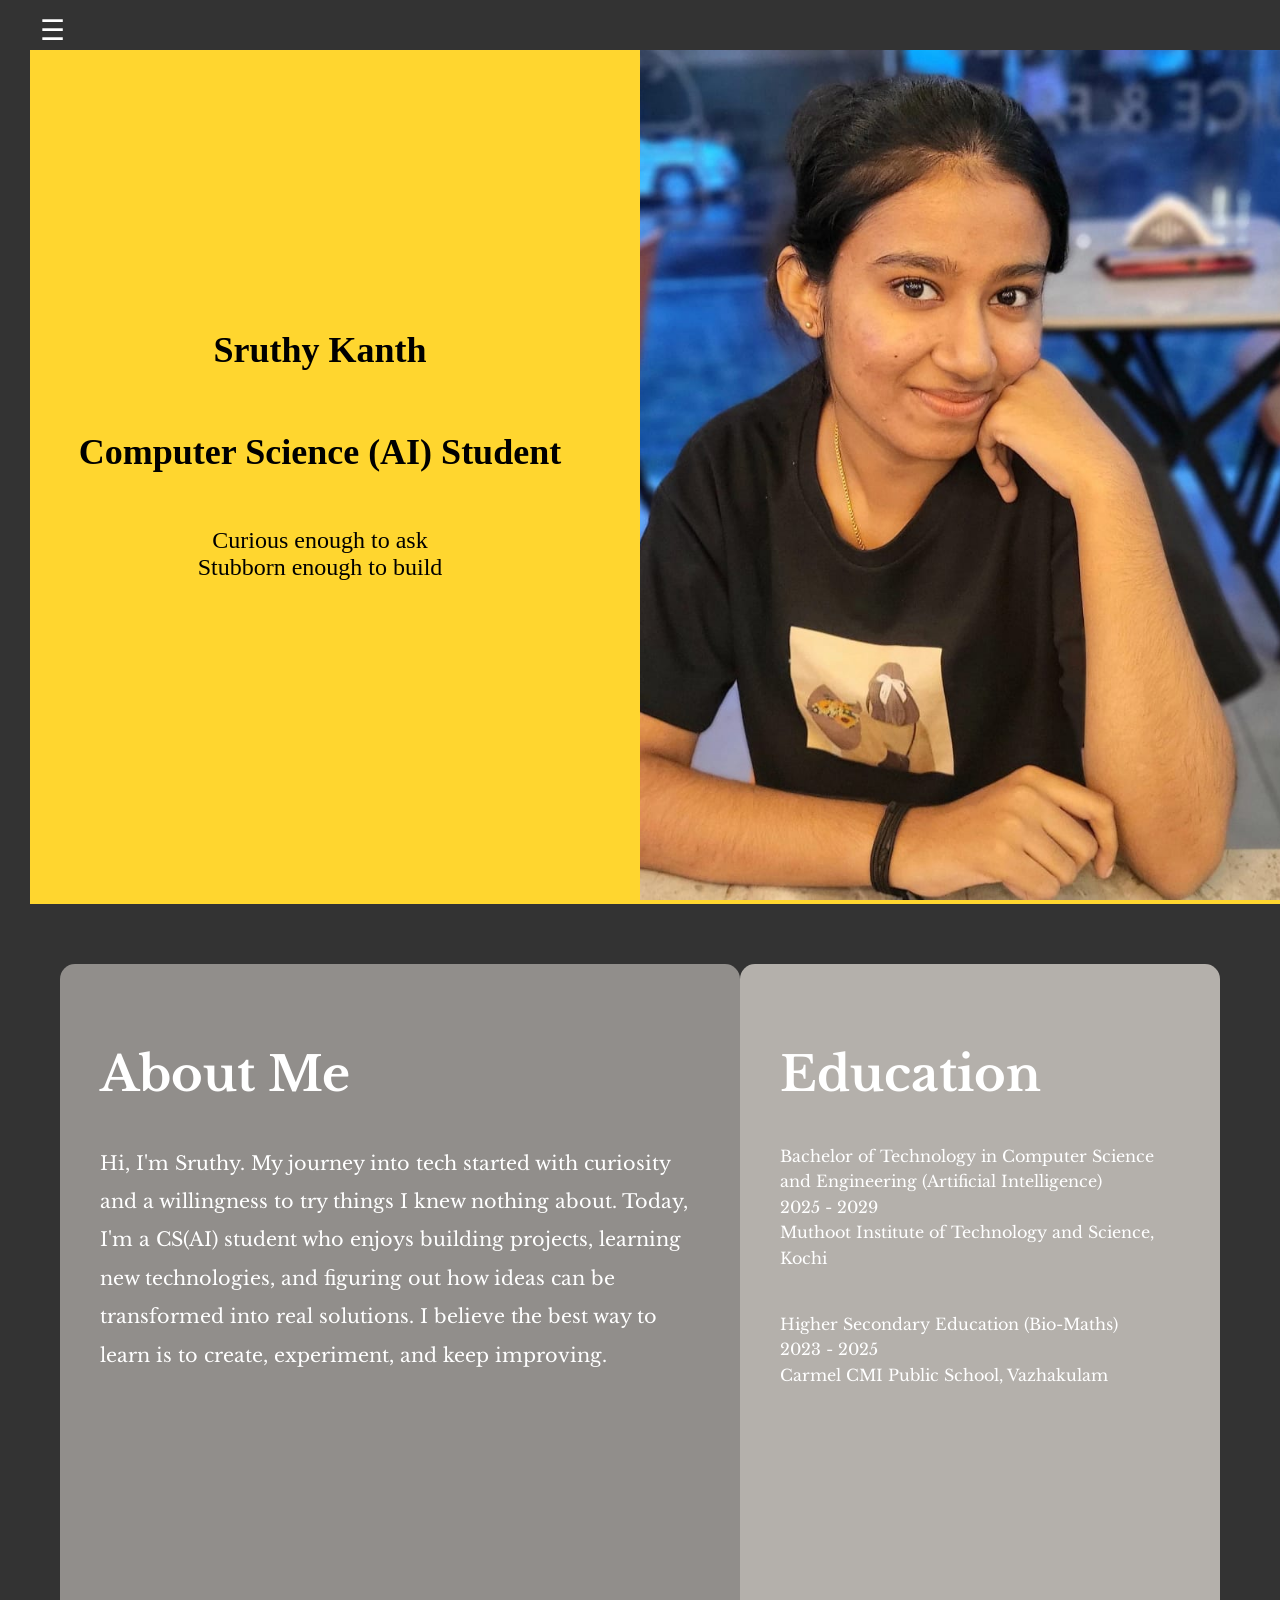
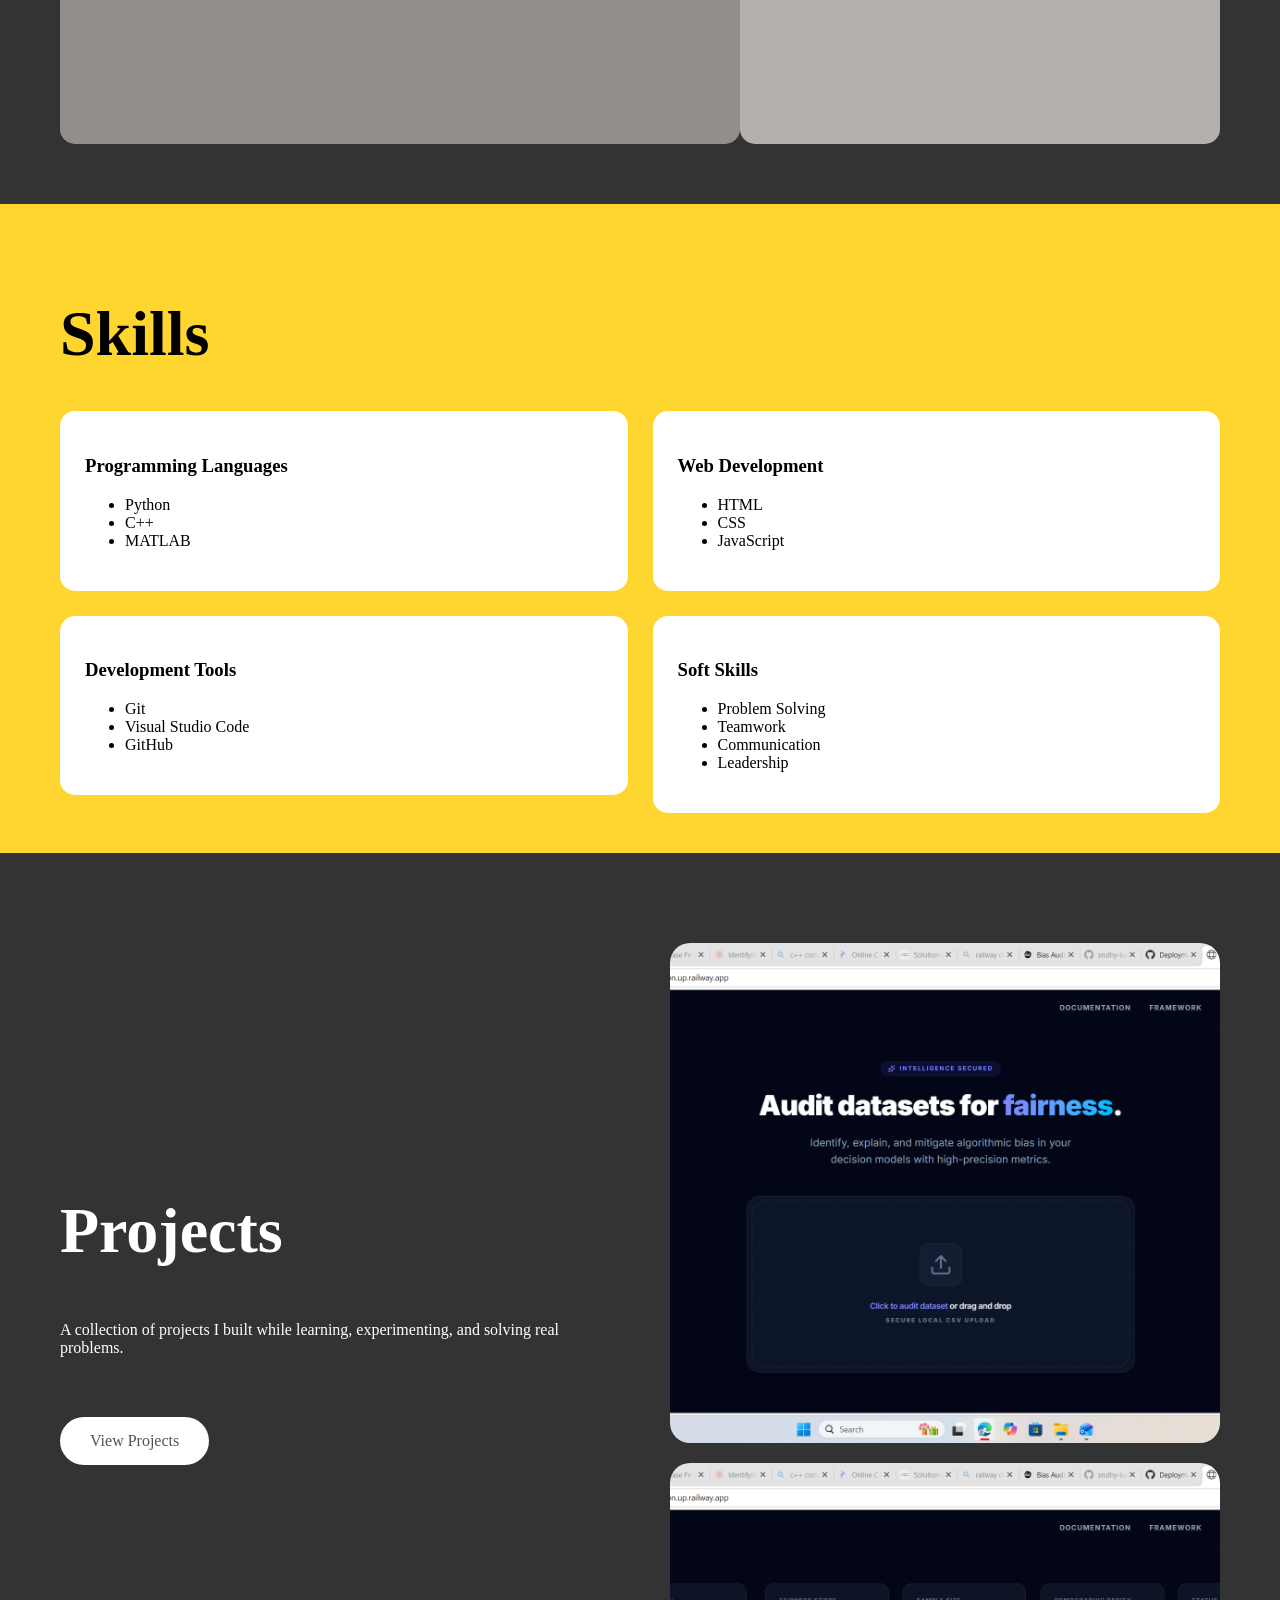
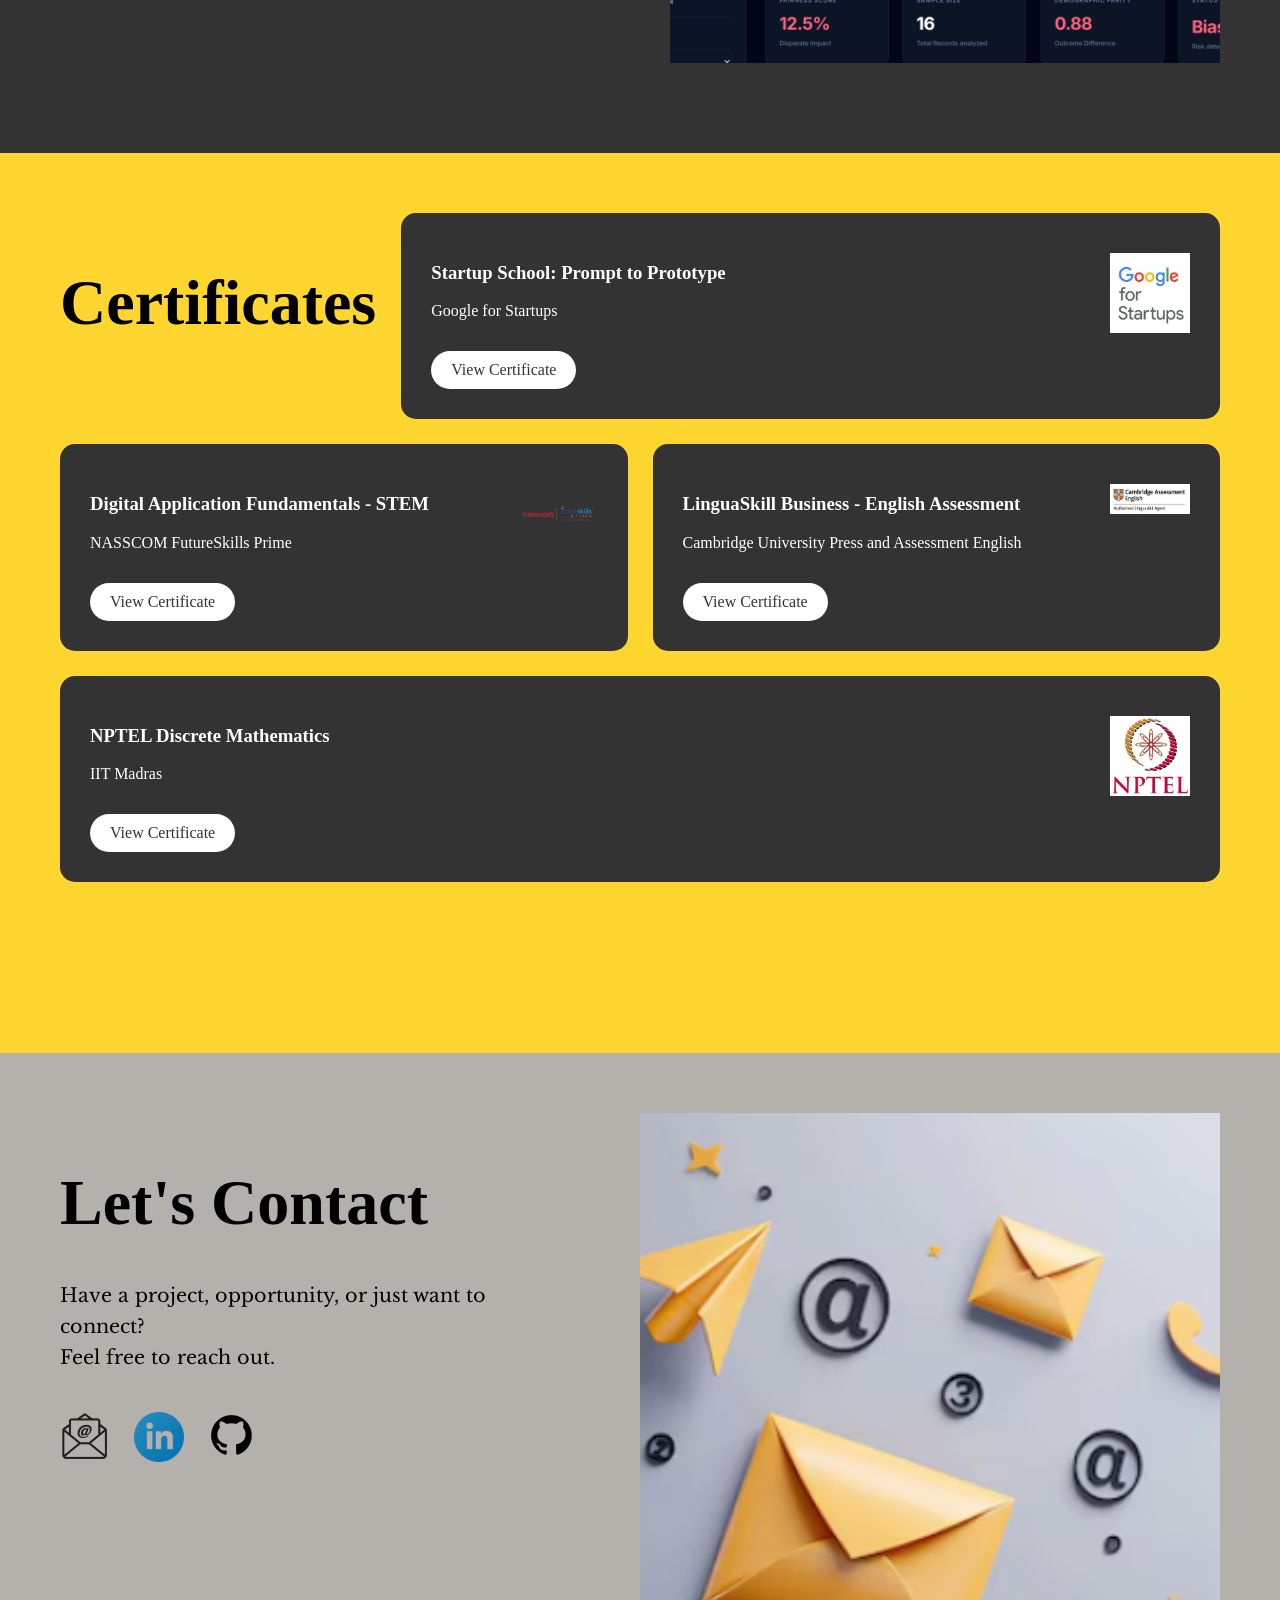
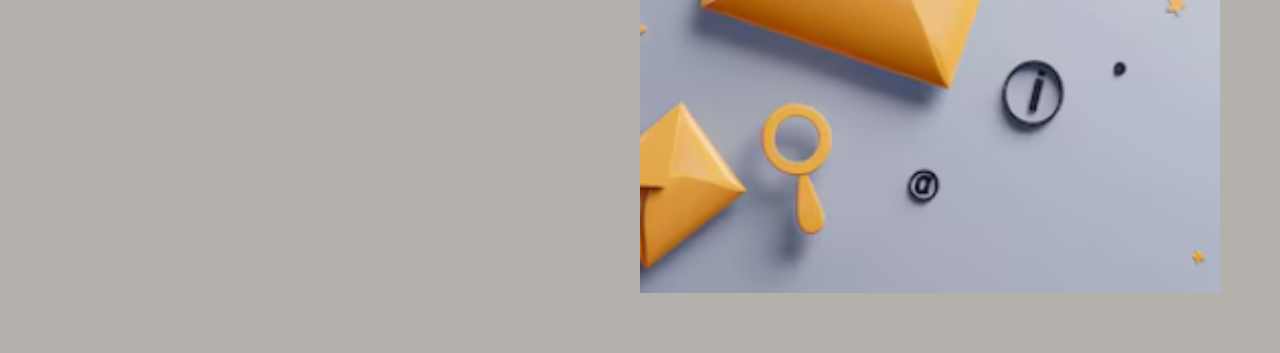
<file: index.html>
<!DOCTYPE html>
<html>
    <head>
        <title>Sruthy Kanth | Portfolio</title>
        <link rel="stylesheet" href="style.css">
        <link rel="preconnect" href="https://fonts.googleapis.com">
        <link rel="preconnect" href="https://fonts.gstatic.com" crossorigin>
        <link href="https://fonts.googleapis.com/css2?family=Libre+Baskerville:ital,wght@0,400..700;1,400..700&family=Open+Sans:ital,wght@0,300..800;1,300..800&display=swap" rel="stylesheet">
    </head>

    <body>
        <header>
            <div class="hamburger">
                 ☰
            </div>

            <div  class="nav-links">
                <a href="#hero">Home</a>
                <a href="#about">About</a>
                <a href="#skills">Skills</a>
                <a href="#projects">Projects</a>
                <a href="#certificates">Certificates</a>
                <a href="#contact">Contact</a>
            </div>
        </header>
        
        <section id="hero">

            <div>
                <h1>Sruthy Kanth</h1>

                <h2>Computer Science (AI) Student</h2>

                <p>Curious enough to ask <br> Stubborn enough to build</p>
            </div>

            <div>

                <img src="images/Photo1.jpg" alt="Sruthy Kanth">

            </div>

        </section>

        <section id="about">
            <div class="about-item">

                <h2>About Me</h2>
                <p>Hi, I'm Sruthy. My journey into tech started with curiosity and a willingness to try things I knew nothing about. Today, I'm a CS(AI) student who enjoys building projects, learning new technologies, and figuring out how ideas can be transformed into real solutions. I believe the best way to learn is to create, experiment, and keep improving.</p>

            </div>

            <div class="education-item">
                <h2>Education</h2>
                <p>Bachelor of Technology in Computer Science and Engineering (Artificial Intelligence) <br> 2025 - 2029 <br> Muthoot Institute of Technology and Science, Kochi</p>
                <p>Higher Secondary Education (Bio-Maths)<br> 2023 - 2025 <br> Carmel CMI Public School, Vazhakulam</p>
            </div>
        </section>

        <section id="skills">
            <h2>Skills</h2>
            <div class="skills-container">

            <div class="skill-card">
                <h3>Programming Languages</h3>
                <ul>
                    <li>Python</li>
                    <li>C++</li>
                    <li>MATLAB</li>
                </ul>
            </div>
            <div class="skill-card">
                <h3>Web Development</h3>
                <ul>
                    <li>HTML</li>
                    <li>CSS</li>
                    <li>JavaScript</li>
                </ul>
            </div>
            <div class="skill-card">
                <h3>Development Tools</h3>
                <ul>
                    <li>Git</li>
                    <li>Visual Studio Code</li>
                    <li>GitHub</li>
                </ul>
            </div>
            <div class="skill-card">
                <h3>Soft Skills</h3>
                <ul>
                    <li>Problem Solving</li>
                    <li>Teamwork</li>
                    <li>Communication</li>
                    <li>Leadership</li>
                </ul>
            </div>
            </div>
        </section>

        <section id="projects">
            <div>
                <h2>Projects</h2>
                <p>A collection of projects I built while learning, experimenting, and solving real problems.</p>
                <a href="projects.html " target="_blank">View Projects</a>
            </div>

            <div class="project-gallery">
                <div class="gallery-track">
                    <img src="images/project1.png" alt="Projects">
                    <img src="images/project2.png" alt="Projects">
                    <img src="images/project3.png" alt="projects">
                    <img src="images/project4.png" alt="Projects">
                    <img src="images/project5.png" alt="Projects">


                    <img src="images/project1.png" alt="Projects">
                    <img src="images/project2.png" alt="Projects">
                    <img src="images/project3.png" alt="projects">
                    <img src="images/project4.png" alt="Projects">
                    <img src="images/project5.png" alt="Projects">

                </div>
            </div>
            
        </section>

        

        <section id="certificates">
            <div class="certificates-container">
            <h2>Certificates</h2>
            <div class="certificate-card">
                <img src="images/gfs.webp" alt="Google" class="certificate-logo">                
                <h3>Startup School: Prompt to Prototype</h3>
                <p>Google for Startups</p>
                <a href="certificate/Prompt_to_prototype.pdf" target="_blank">View Certificate</a>
            </div>

             <div class="certificate-card">
                <img src="images/nasscom.png" alt="NASSCOM" class="certificate-logo">
                <h3>Digital Application Fundamentals - STEM</h3>
                <p>NASSCOM FutureSkills Prime</p>
                <a href="certificate/nasscomcertificate.pdf" target="_blank">View Certificate</a>
                
            </div>

             <div class="certificate-card" >
                <img src="images/cambridge.webp" alt="LinguaSkill" class="certificate-logo">
                <h3>LinguaSkill Business - English Assessment</h3>
                <p>Cambridge University Press and Assessment English</p>
                <a href="certificate/linguaskills.pdf" target="_blank">View Certificate</a>
                
            </div>

             <div class="certificate-card">
                <img src="images/nptel.webp" alt="NPTEL" class="certificate-logo">
                <h3>NPTEL Discrete Mathematics</h3>
                <p>IIT Madras</p>
                <a href="certificate/DM_Nptel.pdf" target="_blank">View Certificate</a>
                
            </div>
        </section>

        <section id="contact">
            <div>
            <h2>Let's Contact</h2>
            <p class="contact-text">
                Have a project, opportunity, or just want to connect?<br> Feel free to reach out. 
            </p>
            <div class="contact-icons">
            <a href ="mailto:sruthykanth06@gmail.com" target="_blank"><img src="images/Email.png" alt="Email" width="50px"></a>
            <a href="https://www.linkedin.com/in/sruthy-kanth/" target="_blank"><img src="images/linkedIn.png" alt="LinkedIn" width="50px"></a>
            <a href="https://github.com/sruthy-kanth" target="_blank"><img src="images/github.png" alt="GitHub" width="50px"></a>
            </div>
            </div>
            <div class="contact-image-container">
                <img src="images/contact.png" alt="Contact Image" class="contact-image">
            </div>
        </section>

        <script src="script.js"></script>

    </body>
    
</html>
</file>
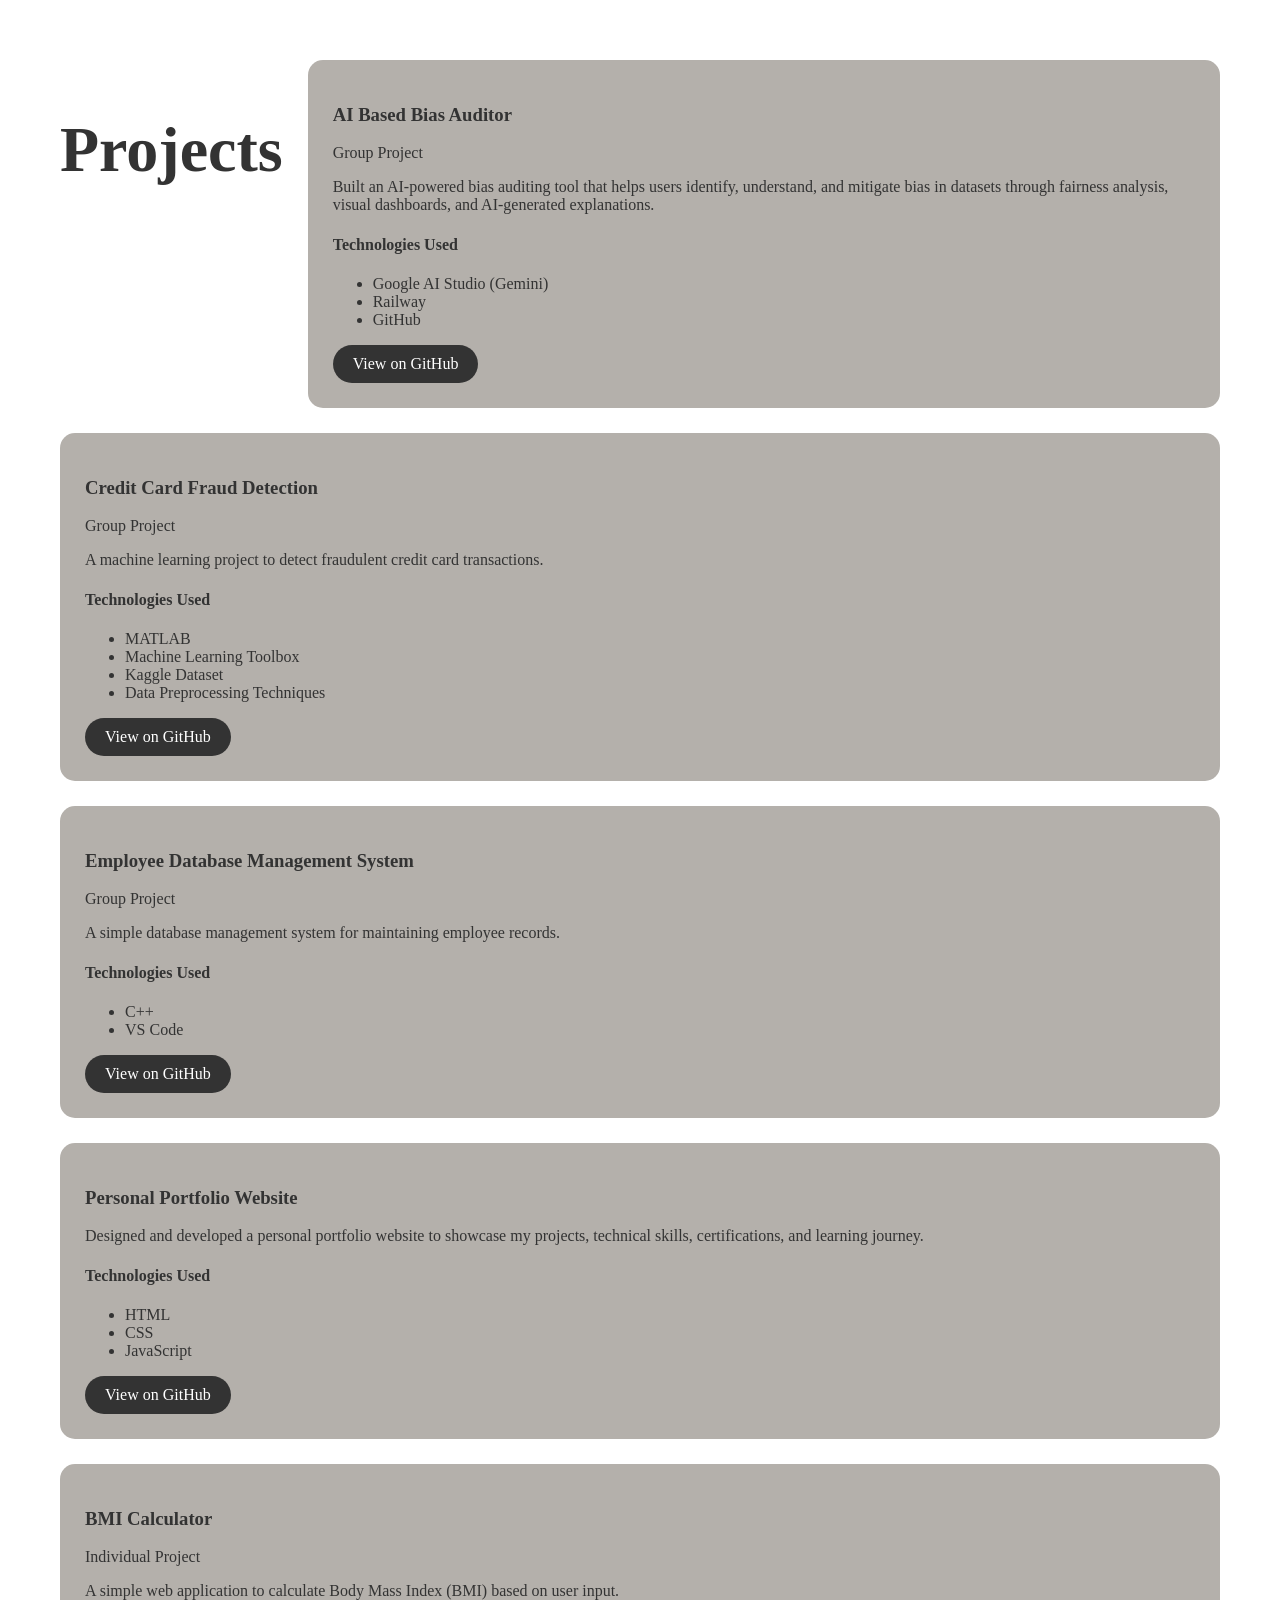
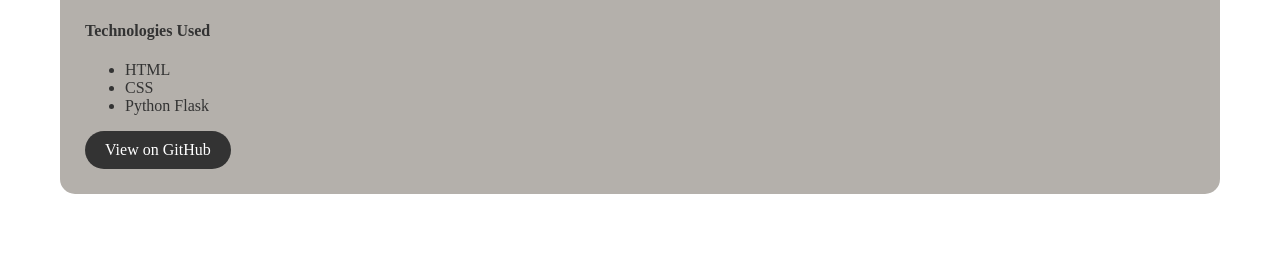
<file: projects.html>
<!DOCTYPE html>
<html>
    <head>
        <title>Sruthy Kanth | Projects</title>
        <link rel="stylesheet" href="style.css">
    </head>

    <body>

       <section id="project_redirect">
        <div class="redirect-container">
            <h2>Projects</h2>
            <div class="redirect_card">
                <h3>AI Based Bias Auditor</h3>
                <p>Group Project</p>
                <p>Built an AI-powered bias auditing tool that helps users identify, understand, and mitigate bias in datasets through fairness analysis, visual dashboards, and AI-generated explanations.</p>
                <h4>Technologies Used</h4>
                <ul>
                    <li>Google AI Studio (Gemini)</li>
                    <li>Railway</li>
                    <li>GitHub</li>
                </ul>                
                <a href="https://github.com/sruthy-kanth/Bias-Auditor.git" target="_blank">View on GitHub</a>
            </div>
            <div class="redirect_card">
                <h3>Credit Card Fraud Detection</h3>
                <p>Group Project</p>
                <p>A machine learning project to detect fraudulent credit card transactions.</p>
                <h4>Technologies Used</h4>
                <ul>
                    <li> MATLAB</li>
                    <li> Machine Learning Toolbox</li>
                    <li> Kaggle Dataset</li>
                    <li> Data Preprocessing Techniques</li>
                </ul>
                <a href="https://github.com/gouriinanda/credit-card-fraud-detection.git" target="_blank">View on GitHub</a>

            </div>
            <div class="redirect_card">
                <h3>Employee Database Management System</h3>
                <p>Group Project</p>
                <p>A simple database management system for maintaining employee records.</p>
                <h4>Technologies Used</h4>
                <ul>
                    <li> C++</li>
                    <li>VS Code</li>
                </ul>
                <a href="https://github.com/sruthy-kanth/Employee-Database-Management-System.git" target="_blank">View on GitHub</a>
                
            </div>
            <div class="redirect_card">
                <h3>Personal Portfolio Website</h3>
                <p>Designed and developed a personal portfolio website to showcase my projects, technical skills, certifications, and learning journey.</p>                <h4>Technologies Used</h4>
                <ul>
                    <li> HTML</li>
                    <li> CSS</li>
                    <li> JavaScript</li>
                </ul>
                <a href="https://github.com/sruthy-kanth/Portfolio.git" target="_blank">View on GitHub</a>
            </div>
            
            <div class="redirect_card">
                <h3>BMI Calculator</h3>
                <p>Individual Project</p>
                <p>A simple web application to calculate Body Mass Index (BMI) based on user input.</p>
                <h4>Technologies Used</h4>
                <ul>
                    <li>HTML</li>
                    <li>CSS</li>
                    <li>Python Flask</li>
                </ul>
                <a href="https://github.com/sruthy-kanth/BMI_CALC.git" target="_blank">View on GitHub</a>
            </div>

        </section>
       
    </body>
    </html>
</file>
<file: style.css>
html{
    scroll-behavior: smooth;
}

body{
    margin:0;
    padding-top:0;
    background-color:#E9E1DD;
}

header{
    background-color: #333;
    color: white;
    padding: 25px 60px;
    display: flex;
    align-items: center;
    position: fixed;
    top: 0;
    left: 0;
    width: 100%;
    z-index: 1000;
}

.nav-links{
    display: flex;
    flex-direction: column;

    position: fixed;
    top: 0;
    left: -250px;

    width: 220px;
    height: 100vh;

    background-color: #333;
    padding: 100px 30px;

    transition: left 0.3s ease;
    z-index: 1000;
}


.nav-links a{
    color: white;
    text-decoration: none;
     margin-bottom: 20px;
     font-size: larger;
     font-family: system-ui, -apple-system, BlinkMacSystemFont, 'Segoe UI', Roboto, Oxygen, Ubuntu, Cantarell, 'Open Sans', 'Helvetica Neue', sans-serif;
}

.nav-links.active{
    left: 0;
}

.hamburger{
    font-size: 28px;
    cursor: pointer;
    position: fixed;
    top: 14px;
    left: 40px;
    z-index: 1001;
    color: white;
}

section{
    
    min-height: 100vh;
    padding: 60px;
    box-sizing:border-box;opacity: 0;
    transform: translateY(20px);
    transition: opacity 0.6s ease, transform 0.6s ease;

}

section.visible {
    opacity: 1;
    transform: translateY(0);
}

#hero{
    background-color: #ffd62f;
    color:black;
    display: flex;
    align-items: stretch;
    padding: 0;
}

#hero div{
    flex:1;
}

#hero div:first-child{
    display:flex;
    flex-direction:column;
    justify-content:center;
    align-items:center;
    text-align:center;
    font-size: 1.5em;
    font-family: Georgia, serif;
    animation: fadeInUp 2s ease forwards;
}

#hero img{
    width: 100%;
    height:100vh;
    object-fit:cover;
}

#about{
    background-color: #333;
    color:white;
    display: flex;
    font-family: libre baskerville, serif;
    
}
#about h2{
    font-size: 3em;
}

#about div{
    padding: 20px;
    
}

#about div:first-child{
    flex:1.5;
    padding: 40px;
    
}
#about div:first-child p{
    max-width: 700px;
    line-height: 2;
    font-size: 1.2em;
    
}
#about div:last-child{
    flex:1;
    padding: 40px;
}

.about-item{
    background-color: #918e8b;
    padding: 25px;
    border-radius: 15px;
    gap: 15px;

}

.education-item{
    flex: 1 1 40%;
    padding: 25px;
    background-color: #b4b0ab;
    border-radius: 15px;
}

.education-item p{
    margin-bottom: 40px;
    line-height: 1.6;
}

#skills{
    background-color: #ffd62f;
    color: black;
    min-height: auto;
    padding: 40px 60px;
}

#skills h2{
    font-size: 4em;
    color: black;
    margin-bottom: 40px;
}

.skills-container{
    display: flex;
    flex-wrap: wrap;
    gap: 25px;
    align-items: flex-start;
}

.skill-card{
    flex: 1 1 40%;
    padding: 25px;
    background-color: white;
    border-radius: 15px;
    transition: transform 0.3s ease, box-shadow 0.3s ease;
}

.skill-card:hover {
    transform: translateY(-6px);
    box-shadow: 0 12px 24px rgba(0,0,0,0.12);
}

#projects{
    background-color: #333;
    color: white;
    display: flex;
    align-items: center;
    gap: 60px;
    overflow: hidden;
}

.project-gallery{
    flex: 1;
    height: 80vh;
    overflow: hidden;
}

.gallery-track{
    display: flex;
    flex-direction: column;
    gap: 20px;
    animation: scrollUp 18s linear infinite;
}

.gallery-track img{
    width: 100%;
    height: 500px;
    border-radius: 20px;
    object-fit: cover;
}

@keyframes scrollUp{
    from{
        transform: translateY(0);
    }
    to{
        transform: translateY(-50%);
    }
}
#projects p{
    max-width: 600px;
    margin-bottom: 60px;
}

#projects div{
    flex:1;
    flex-direction: column;
    align-items: center;
}

#project_redirect{
    background-color: white;
    opacity: 1 !important;
    transform: none !important;
    transition: none !important;
}

#project_redirect h2{
    color: #333;
    font-size: 4em;
    
    
}
#projects h2{
    font-size: 4em;
}

#projects a{
    background-color: white;
    color: #535353;
    padding: 15px 30px;
    text-decoration: none;
    width: fit-content;
    border-radius: 30px;
    display: inline-block;
    
}
.redirect-container{
    display: flex;
    flex-wrap: wrap;
    gap: 25px;
}

.redirect_card{
    flex: 1 1 45%;
    padding: 25px;
    background-color: #b4b0ab;
    color: #333;
    border-radius: 15px;
}

.redirect_card a{
    display: inline-block;

    padding: 10px 20px;

    background: #333;

    color: white;

    text-decoration: none;

    border-radius: 25px;
    transition: transform 0.3s ease, box-shadow 0.3s ease;
}

.redirect_card:hover {
    transform: translateY(-6px);
    box-shadow: 0 12px 24px rgba(0,0,0,0.15);
}

#certificates{
    background-color: #ffd62f;
    color:black;
}
#certificates h2{
    font-size: 4em;
    color: black;
    margin-bottom: 40px;
}

.certificates-container{
    display: flex;
    flex-wrap: wrap;
    gap: 25px;
}

.certificate-card{
    flex: 1 1 40%;
    background: #333;
    color: white;
    padding: 25px;
    border-radius: 15px;
    transition: transform 0.3s ease, box-shadow 0.3s ease;
}

.certificate-card:hover {
    transform: translateY(-6px);
    box-shadow: 0 12px 24px rgba(0,0,0,0.2);
}

.certificate-card a{
    display:inline-block;
    margin-top:15px;

    padding:10px 20px;

    background:white;
    color:#333;

    text-decoration:none;

    border-radius:25px;
}

.certificate-card{
    position: relative;
    padding: 30px;
    background-color: #333;
    color: white;
    border-radius: 15px;
}

.certificate-logo{
    position:absolute;
    top:40px;
    right:30px;
    max-width:80px;
    max-height:80px;
}

#contact{
    background-color: #b4b0ab;
    color:black;
    display:flex;
    height:100vh;
}
#contact div{
    flex:1;
    align-items:center;
}

#contact h2{
    font-size: 4em;
    margin-bottom: 40px;
}

.contact-text{
    font-size: 1.2em;
    line-height: 1.6;
    max-width: 500px;
    margin-bottom: 40px;
    font-family: libre baskerville, serif;
}

.contact-icons img{
    transition: transform 0.3s;
}

.contact-icons img:hover{
    transform: scale(1.15);
}

#contact a{
    margin-right: 20px;
}

.contact-image-container img{
    width: 100%;
    height: 100%;
    object-fit:cover;
}

a{
    transition: 0.3s ease;
}

#projects a:hover,
.redirect-container a:hover,
.certificate-card a:hover{
    transform: scale(1.05);
}

/*animation*/
@keyframes fadeInUp {
    from { opacity: 0; transform: translateY(30px); }
    to   { opacity: 1; transform: translateY(0); }
}

@keyframes fadeIn {
    from { opacity: 0; }
    to   { opacity: 1; }
}
</file>
